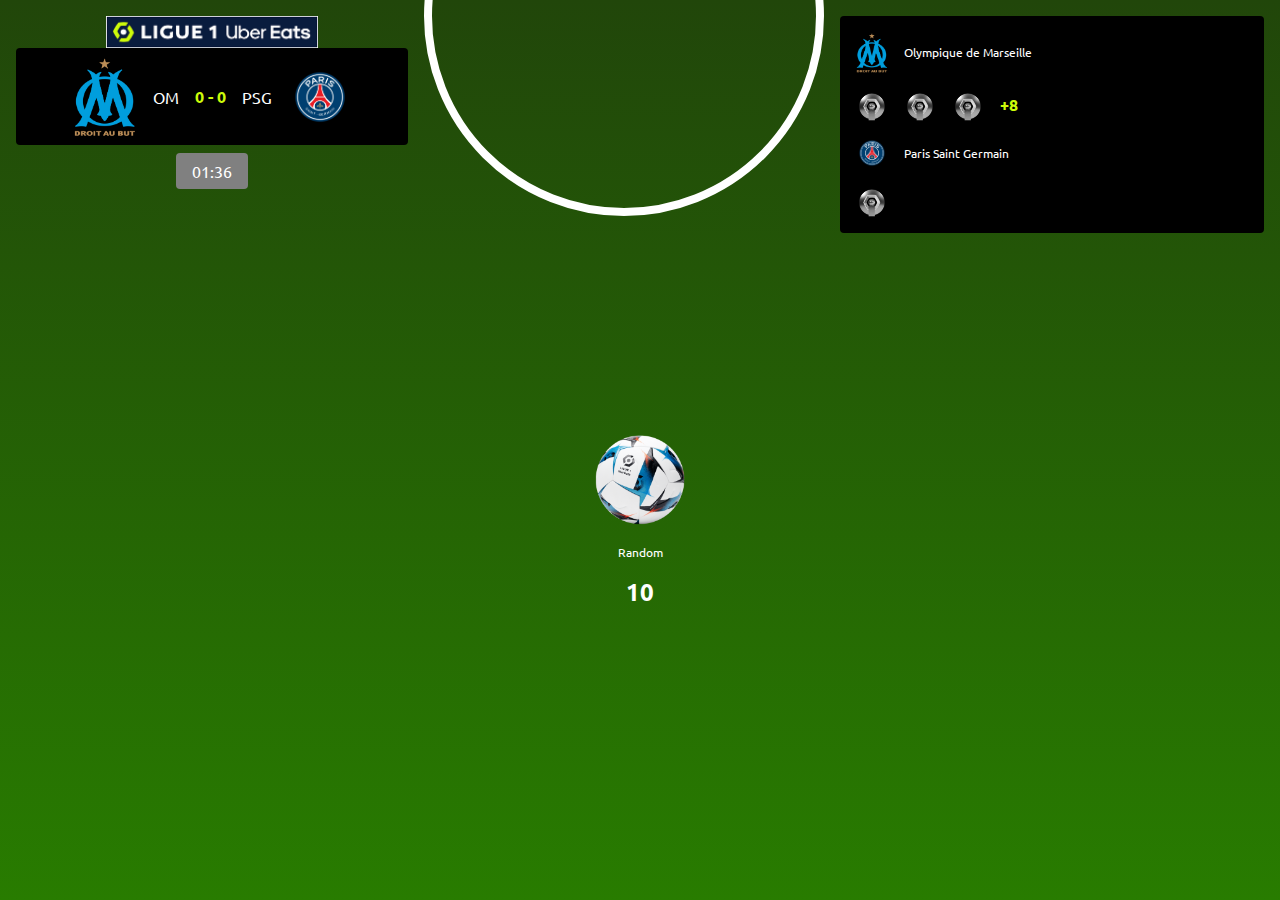
<file: index.html>
<!DOCTYPE html>
<html lang="en">

<head>
     <meta charset="UTF-8">
     <meta http-equiv="X-UA-Compatible" content="IE=edge">
     <meta name="viewport" content="width=device-width, initial-scale=1.0">

     <link rel="preconnect" href="https://fonts.googleapis.com">
     <link rel="preconnect" href="https://fonts.gstatic.com" crossorigin>
     <link href="https://fonts.googleapis.com/css2?family=Fredoka+One&family=Ubuntu&display=swap" rel="stylesheet">

     <link rel="stylesheet" href="./style.css">

     <title>Classique de Ligue 1</title>
</head>

<body>
     <div class="main-zone">
          <div class="header-zone">
               <div class="score-zone">

                    <div class="sponsor-zone">
                         <img class="sponsor-img" src="./assets/ligue1.png" alt="Competition">
                    </div>

                    <div class="display-zone bg-black radius">
                         <img class="logo-team-xx" src="./assets/om.png" alt="OM">
                         <p class="upper-p color-white">OM</p>
                         <p class="bold-text color-yellow">0 - 0</p>
                         <p class="upper-p color-white">PSG</p>
                         <img class="logo-team-xx" src="./assets/psg.png" alt="PSG">
                    </div>

                    <div class="timer-zone">
                         <p class="color-white bg-gray radius">01:36</p>
                    </div>

               </div>

               <div class="stade-zone">
                    <div class="rond"></div>
               </div>

               <div class="palmares-zone bg-black radius">
                    <div class="title-zone">
                         <img class="logo-team-m" src="./assets/om.png" alt="Olympique de Marseille">
                         <p class="color-white lower-p">Olympique de Marseille</p>
                    </div>

                    <div class="palmares">
                         <img class="icon" src="./assets/trophet.png" alt="Trophet">
                         <img class="icon" src="./assets/trophet.png" alt="Trophet">
                         <img class="icon" src="./assets/trophet.png" alt="Trophet">
                         <p class="color-yellow bold-text">+8</p>
                    </div>

                    <div class="title-zone">
                         <img class="logo-team-m" src="./assets/psg.png" alt="Paris Saint Germain">
                         <p class="color-white lower-p">Paris Saint Germain</p>
                    </div>

                    <div class="palmares">
                         <img class="icon" src="./assets/trophet.png" alt="Trophet">
                    </div>
               </div>
          </div>

          <div class="match-zone">
               <img class="icon-xx" src="./assets/ballon.png" alt="Ballon">
               <p class="lower-p color-white">Random</p>
               <p class="large-text bold-text color-white">10</p>
          </div>
     </div>
</body>

</html>
</file>
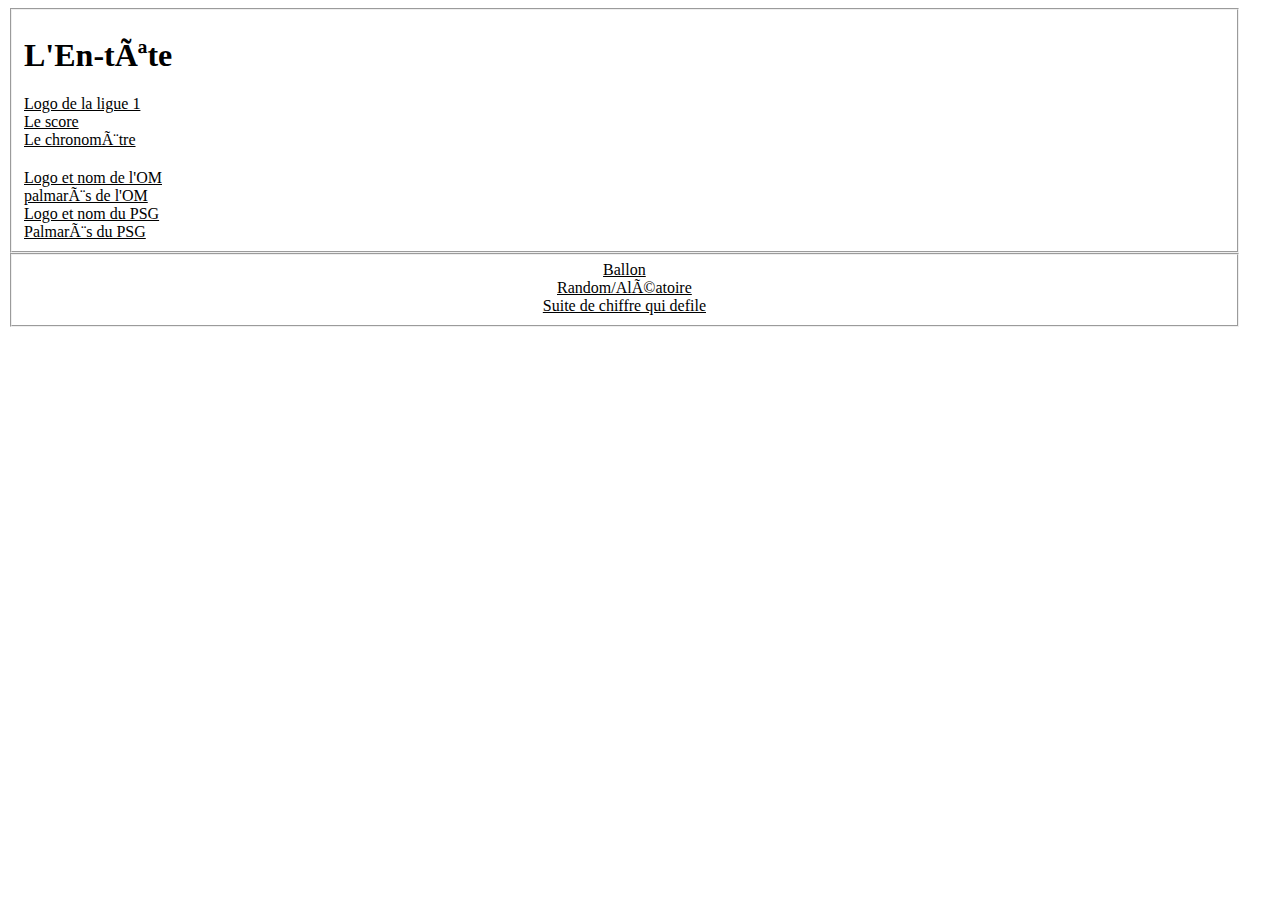
<file: Projet Random Classic Goal 7.html>
<doctype html>
<html>
     <head>
          <metacharset="utf-8">
          <title>Classique de Ligue1</title>
     </head>
     <body>
        <fieldset style="width:95%">
        <u><h1><div align="center"></h1></u>
            <header id="fantome"><p><h1>L'En-tête</h1></p>
        <u><il><h2><div align="left"></div></h2></il></u>    
            <u>Logo de la ligue 1<br>Le score<br>Le chronomètre</u>
        <u><il><h2><div align="right"></div></h2></il></u> 
            <u>Logo et nom de l'OM<br>palmarès de l'OM<br>Logo et nom du PSG<br>Palmarès du PSG</u></header></fieldset>
        <nav></nav>
        <table bgcolor="vert"><fieldset style="width:95%"><div align="center"><nav><u><il>Ballon<br>Random/Aléatoire<br>Suite de chiffre qui defile</il></u></nav></div></fieldset></table>    


        

     </body>
</html>
</file>
<file: style.css>
* {
    padding: 0;
    margin: 0;
    box-sizing: border-box;
    font-family: 'Ubuntu', sans-serif;
}

/** Style du contenu */

.sponsor-img {
    height: 2rem;
}

.logo-team-xx {
    width: 4rem;
}

.logo-team-m {
    width: 2rem;
}

.icon {
    width: 2rem;
}

.icon-xx {
    width: 6rem;
}

.upper-p {
    text-transform: uppercase;
    font-size: 16px;
}

.lower-p {
    font-size: 12px;
}

.bold-text {
    font-weight: bold;
}

.large-text {
    font-size: 24px;
}

.color-white {
    color: white;
}

.color-yellow {
    color: #cdfb0a;
}

.bg-green {
    background-color: #21460a;
}

.bg-black {
    background-color: black;
}

.radius {
    border-radius: 4px;
}

.bg-gray {
    background: gray;
}

/** Layout - style des contenant - Disposition */

.main-zone {
    width: 100vw;
    min-height: 100vh;
    background: linear-gradient(#21460A, #287C00);
}

.header-zone {
    display: flex;
    flex-direction: row;
    justify-content: space-evenly;
    gap: 1rem;
    padding: 1rem;
    flex-wrap: wrap;

}

.header-zone>div {
    flex: 1;
}

.sponsor-zone {
    display: flex;
    flex-direction: column;
    align-items: center;
    gap: 1rem;
}

.display-zone {
    display: flex;
    flex-direction: row;
    align-items: center;
    justify-content: center;
    gap: 1rem;
    padding: 0.5rem;
}

.timer-zone {
    display: flex;
    flex-direction: row;
    justify-content: center;
    margin: 0.5rem;
}

.timer-zone p {
    padding: 0.5rem;
    padding-left: 1rem;
    padding-right: 1rem;
}


.stade-zone .rond {
    width: 400px;
    height: 400px;
    max-width: 100%;

    border-radius: 100%;
    border: 0.5rem solid white;
    background-color: transparent;
    position: relative;
    bottom: 50%;
}

.palmares-zone {
    display: flex;
    flex-direction: column;
    gap: 1rem;
    padding: 1rem;
    height: fit-content;
}

.title-zone {
    display: flex;
    flex-direction: row;
    align-items: center;
    gap: 1rem;
}

.palmares {
    display: flex;
    gap: 1rem;
    align-items: center;
}

.match-zone {
    display: flex;
    flex-direction: column;
    align-items: center;
    justify-content: center;
    gap: 1rem;
}

@media (max-width: 915px) {
    .stade-zone {
        display: none;
    }
}
</file>
